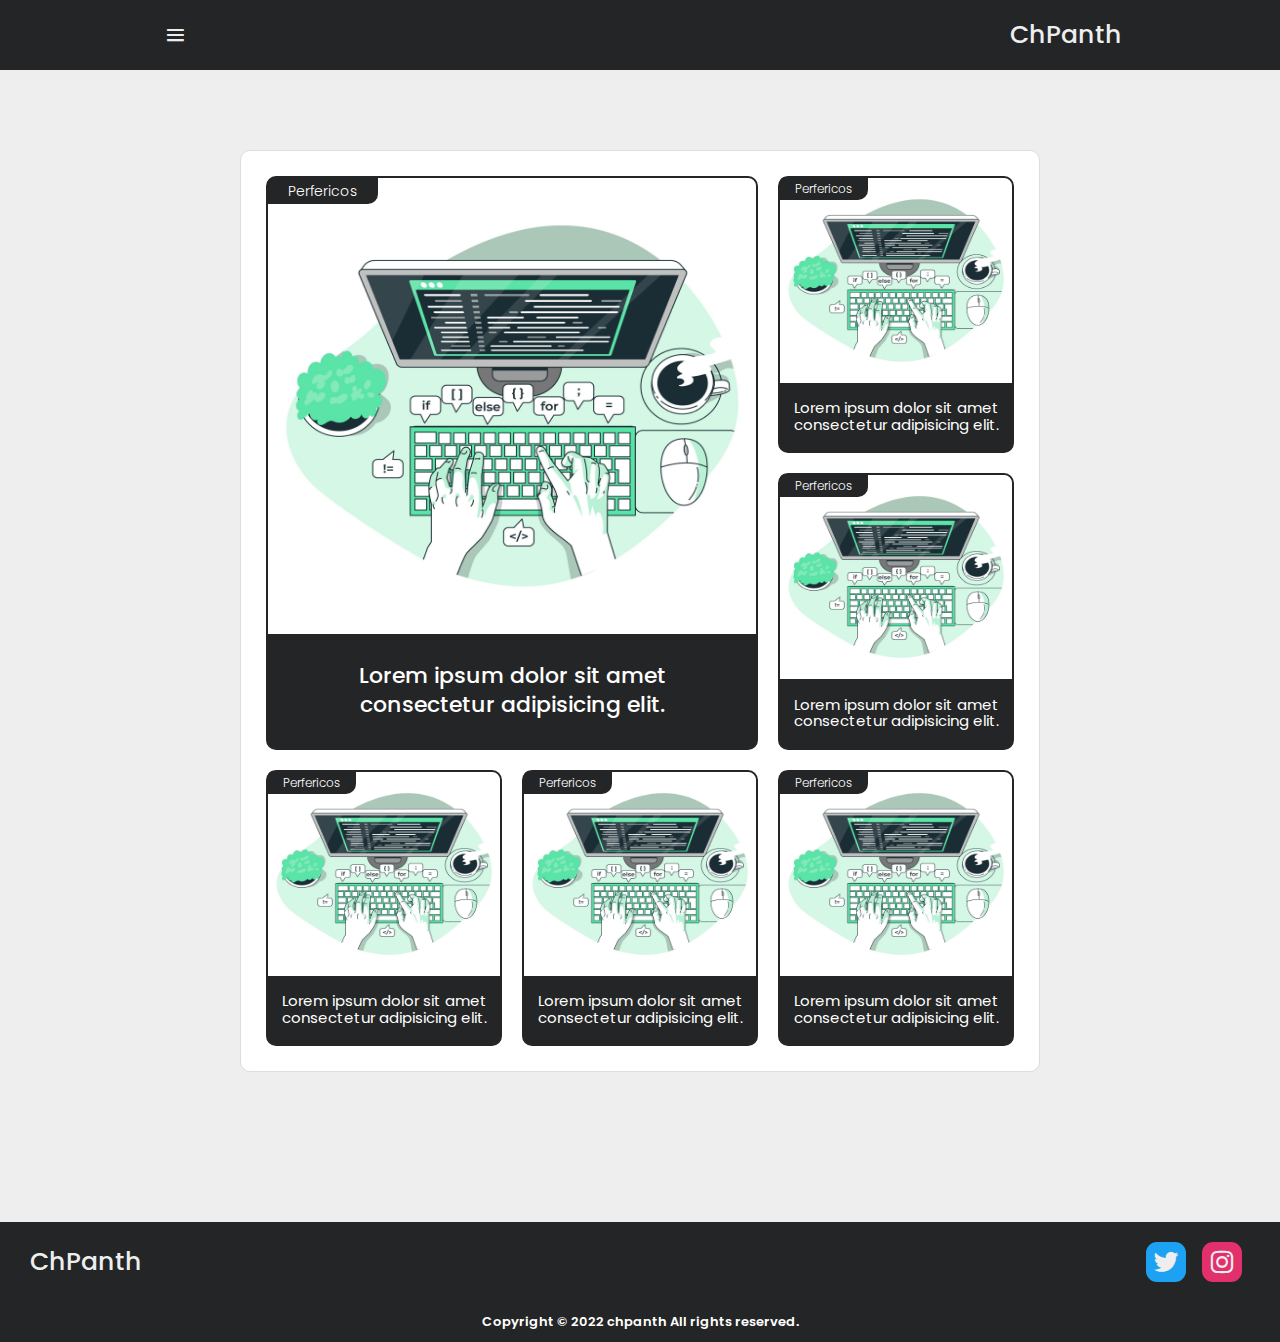
<file: index.html>
<!DOCTYPE html>
<html lang="es">

<head>
    <meta charset="UTF-8">
    <meta http-equiv="X-UA-Compatible" content="IE=edge">
    <meta name="viewport" content="width=device-width, initial-scale=1.0">
    <link rel="stylesheet" href="https://cdn.jsdelivr.net/npm/swiper/swiper-bundle.min.css" />
    <link rel="stylesheet" href="style.css" />
    <meta name="author" content="Marcos Penelas Camara">
    <link rel="preconnect" href="https://fonts.googleapis.com">
    <link href="https://fonts.googleapis.com/css2?family=Poppins:wght@300;400;500;600;700;800&display=swap"
        rel="stylesheet">
    <link href='https://unpkg.com/boxicons@2.1.1/css/boxicons.min.css' rel='stylesheet'>
    <script async src="https://www.googletagmanager.com/gtag/js?id=G-KHFEF1T73Z"></script>
    <title>ChPanth | Mejores Productos Amazon</title>
</head>

<body>
    <nav>
        <div class="nav-bar closeNav">
            <i class='bx bx-menu sidebarOpen'></i>
            <span class="logo navLogo"><a href="#">ChPanth</a></span>
            <div class="menu keepOpen">
                <div class="logo-toggle">
                    <span class="logo"><a href="#">ChPanth</a></span>
                    <i class='bx bx-x siderbarClose'></i>
                </div>

                <ul class="list keepOpen">

                    <li class="list__item">
                        <div class="list__button">
                            <span class="bx-icon keepOpen"><i class='bx bxs-home'></i></span>
                            <a href="#" class="nav__link">Inicio</a>
                        </div>
                    </li>

                    <li class="list__item list__item--click keepOpen">
                        <div class="list__button list__button--click keepOpen">
                            <span class="bx-icon keepOpen"><i class='bx bx-mobile-alt'></i></span>
                            <span href="#" class="nav__link keepOpen">Moviles</span>
                            <img src="img/chevron-right-solid-24.png" class="list__arrow keepOpen">
                        </div>

                        <ul class="list__show">
                            <li class="list__inside">
                                <a href="#" class="nav__link nav__link--inside">Estoy dentro</a>
                            </li>

                            <li class="list__inside">
                                <a href="#" class="nav__link nav__link--inside">Estoy dentro</a>
                            </li>
                        </ul>

                    </li>

                </ul>
            </div>
        </div>
    </nav>

    <section>
        <div class="grid-section">
            <div class="box big-bx">
                <div class="box-types"><span>Perfericos</span></div>
                <div class="box-img"><img src="img/main-photo.png" alt=""></div>
                <div class="box-text">
                    <div class="text-centered">
                        <h2>Lorem ipsum dolor sit amet consectetur adipisicing elit.</h2>
                    </div>
                </div>
            </div>

            <div class="box sml-bx">
                <div class="box-types"><span>Perfericos</span></div>
                <div class="box-img"><img src="img/main-photo.png" alt=""></div>
                <div class="box-text">
                    <div class="text-centered">
                        <h2>Lorem ipsum dolor sit amet consectetur adipisicing elit.</h2>
                    </div>
                </div>
            </div>
            <div class="box sml-bx">
                <div class="box-types"><span>Perfericos</span></div>
                <div class="box-img"><img src="img/main-photo.png" alt=""></div>
                <div class="box-text">
                    <div class="text-centered">
                        <h2>Lorem ipsum dolor sit amet consectetur adipisicing elit.</h2>
                    </div>
                </div>
            </div>
            <div class="box sml-bx">
                <div class="box-types"><span>Perfericos</span></div>
                <div class="box-img"><img src="img/main-photo.png" alt=""></div>
                <div class="box-text">
                    <div class="text-centered">
                        <h2>Lorem ipsum dolor sit amet consectetur adipisicing elit.</h2>
                    </div>
                </div>
            </div>
            <div class="box sml-bx">
                <div class="box-types"><span>Perfericos</span></div>
                <div class="box-img"><img src="img/main-photo.png" alt=""></div>
                <div class="box-text">
                    <div class="text-centered">
                        <h2>Lorem ipsum dolor sit amet consectetur adipisicing elit.</h2>
                    </div>
                </div>
            </div>
            <div class="box sml-bx">
                <div class="box-types"><span>Perfericos</span></div>
                <div class="box-img"><img src="img/main-photo.png" alt=""></div>
                <div class="box-text">
                    <div class="text-centered">
                        <h2>Lorem ipsum dolor sit amet consectetur adipisicing elit.</h2>
                    </div>
                </div>
            </div>
        </div>
    </section>

    <footer>
        <div class="content-footer">
            <div class="top-footer">
                <span class="logo navLogo"><a href="#">ChPanth</a></span>
                <div class="media-icons">
                    <a href="#"><i class='bx bxl-twitter'></i></a>
                    <a href="#"><i class='bx bxl-instagram'></i></a>
                </div>
            </div>
        </div>
        <div class="bottom-details">
            <div class="bottom_text">
                <span class="copyright_text">Copyright &#169; 2022 <a href="chpanth.html">chpanth</a>All rights
                    reserved.</span>
            </div>
        </div>
    </footer>

    <script src="https://cdn.jsdelivr.net/npm/swiper/swiper-bundle.min.js"></script>

    <script src="script.js"></script>

    <script>
        const body = document.querySelector("body"),
            nav = document.querySelector("nav"),
            sidebarOpen = document.querySelector(".sidebarOpen"),
            siderbarClose = document.querySelector(".siderbarClose");

        //   js code to toggle sidebar
        sidebarOpen.addEventListener("click", () => {
            nav.classList.add("active");
        });

        body.addEventListener("click", e => {
            let clickedElm = e.target;

            if (!clickedElm.classList.contains("sidebarOpen") && !clickedElm.classList.contains("keepOpen")) {
                nav.classList.remove("active");
            }
        });

        let mainLocation = window.pageYOffset;
        window.onscroll = function () {
            let currentOffset = window.pageYOffset;
            if (mainLocation >= currentOffset) {
                nav.style.top = '0';
            }
            else {
                nav.style.transition = 'top 0.3s'
                nav.style.top = '-100px'
            }
            mainLocation = currentOffset;
        }

        // nav menu list
        let listElements = document.querySelectorAll('.list__button--click');

        listElements.forEach(listElement => {
            listElement.addEventListener('click', () => {

                listElement.classList.toggle('arrow');

                let height = 0;
                let menu = listElement.nextElementSibling;
                if (menu.clientHeight == "0") {
                    height = menu.scrollHeight;
                }

                menu.style.height = `${height}px`;

            })
        });
    </script>

</body>

</html>
</file>
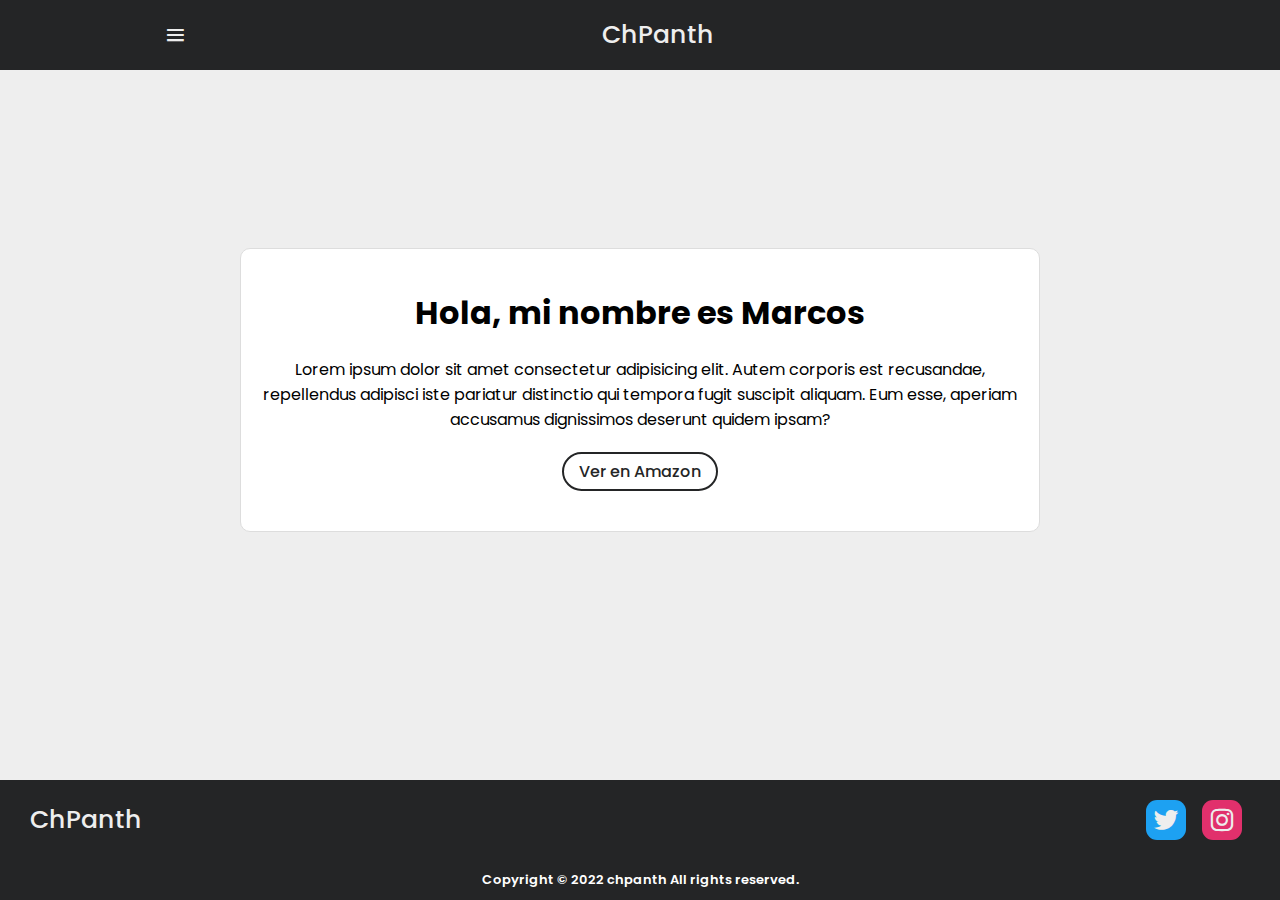
<file: aboutMe.html>
<!DOCTYPE html>
<html lang="es">
<head>
    <meta charset="UTF-8">
    <meta http-equiv="X-UA-Compatible" content="IE=edge">
    <meta name="viewport" content="width=device-width, initial-scale=1.0">
    <link rel="stylesheet" href="aboutMe.css" />
    <meta name="author" content="Marcos Penelas Camara">
    <link rel="preconnect" href="https://fonts.googleapis.com">
    <link href="https://fonts.googleapis.com/css2?family=Poppins:wght@300;400;500;600;700;800&display=swap" rel="stylesheet">
    <link href='https://unpkg.com/boxicons@2.1.1/css/boxicons.min.css' rel='stylesheet'>
    <script async src="https://www.googletagmanager.com/gtag/js?id=G-KHFEF1T73Z"></script>
    <title>ChPanth | Sobre mi</title>
</head>
<body>
    <nav>
        <div class="nav-bar closeNav">
            <i class='bx bx-menu sidebarOpen'></i>
            <span class="logo navLogo"><a href="#">ChPanth</a></span>
            <div class="menu keepOpen">
                <div class="logo-toggle">
                    <span class="logo"><a href="#">ChPanth</a></span>
                    <i class='bx bx-x siderbarClose'></i>
                </div>

                <ul class="list keepOpen">

                    <li class="list__item">
                        <div class="list__button">
                            <span class="bx-icon keepOpen"><i class='bx bxs-home keepOpen'></i></span>
                            <a href="#" class="nav__link">Inicio</a>
                        </div>
                    </li>

                    <li class="list__item list__item--click keepOpen">
                        <div class="list__button list__button--click keepOpen">
                            <span class="bx-icon keepOpen"><i class='bx bx-mobile-alt keepOpen'></i></span>
                            <span href="#" class="nav__link keepOpen">Moviles</span>
                            <img src="img/chevron-right-solid-24.png" class="list__arrow keepOpen keepOpen">
                        </div>

                        <ul class="list__show">
                            <li class="list__inside">
                                <a href="#" class="nav__link nav__link--inside">Estoy dentro</a>
                            </li>

                            <li class="list__inside">
                                <a href="#" class="nav__link nav__link--inside">Estoy dentro</a>
                            </li>
                        </ul>

                    </li>

                    <li class="list__item list__item--click keepOpen">
                        <div class="list__button list__button--click keepOpen">
                            <span class="bx-icon keepOpen"><i class='bx bx-laptop keepOpen'></i></span>
                            <span href="#" class="nav__link keepOpen">Portatiles y Tablets</span>
                            <img src="img/chevron-right-solid-24.png" class="list__arrow keepOpen">
                        </div>

                        <ul class="list__show">
                            <li class="list__inside">
                                <a href="#" class="nav__link nav__link--inside">Estoy dentro</a>
                            </li>

                            <li class="list__inside">
                                <a href="#" class="nav__link nav__link--inside">Estoy dentro</a>
                            </li>

                            <li class="list__inside">
                                <a href="#" class="nav__link nav__link--inside">Estoy dentro</a>
                            </li>
                        </ul>

                    </li>

                    <li class="list__item list__item--click keepOpen">
                        <div class="list__button list__button--click keepOpen">
                            <span class="bx-icon keepOpen"><i class='bx bx-headphone keepOpen'></i></span>
                            <span href="#" class="nav__link keepOpen">Perifericos</span>
                            <img src="img/chevron-right-solid-24.png" class="list__arrow keepOpen">
                        </div>

                        <ul class="list__show">
                            <li class="list__inside">
                                <a href="#" class="nav__link nav__link--inside">Estoy dentro</a>
                            </li>

                            <li class="list__inside">
                                <a href="#" class="nav__link nav__link--inside">Estoy dentro</a>
                            </li>

                            <li class="list__inside">
                                <a href="#" class="nav__link nav__link--inside">Estoy dentro</a>
                            </li>
                        </ul>

                    </li>

                    <li class="list__item">
                        <div class="list__button">
                            <span class="bx-icon keepOpen"><i class='bx bxs-message-rounded-dots'></i></span>
                            <a href="#" class="nav__link">Contacto</a>
                        </div>
                    </li>

                </ul>
            </div>

            <div class="darkLight-searchBox">
            </div>
        </div>
    </nav>

    <section>
        <div class="text-box">
            <h1>Hola, mi nombre es Marcos</h1>
            <p>Lorem ipsum dolor sit amet consectetur adipisicing elit. Autem corporis est recusandae, repellendus adipisci iste pariatur distinctio qui tempora fugit suscipit aliquam. Eum esse, aperiam accusamus dignissimos deserunt quidem ipsam?</p>
            <div class="content-button">
                <a href="#">Ver en Amazon</a>
            </div>
        </div>
    </section>

    <footer>
        <div class="content-footer">
            <div class="top-footer">
                <span class="logo navLogo"><a href="#">ChPanth</a></span>
                <div class="media-icons">
                    <a href="#"><i class='bx bxl-twitter'></i></a>
                    <a href="#"><i class='bx bxl-instagram'></i></a>
                </div>
            </div>
        </div>
        <div class="bottom-details">
            <div class="bottom_text">
                <span class="copyright_text">Copyright &#169; 2022 <a href="chpanth.html">chpanth</a>All rights reserved.</span>
            </div>
        </div>
    </footer>

    <script src="script.js"></script>

</body>
</html>
</file>
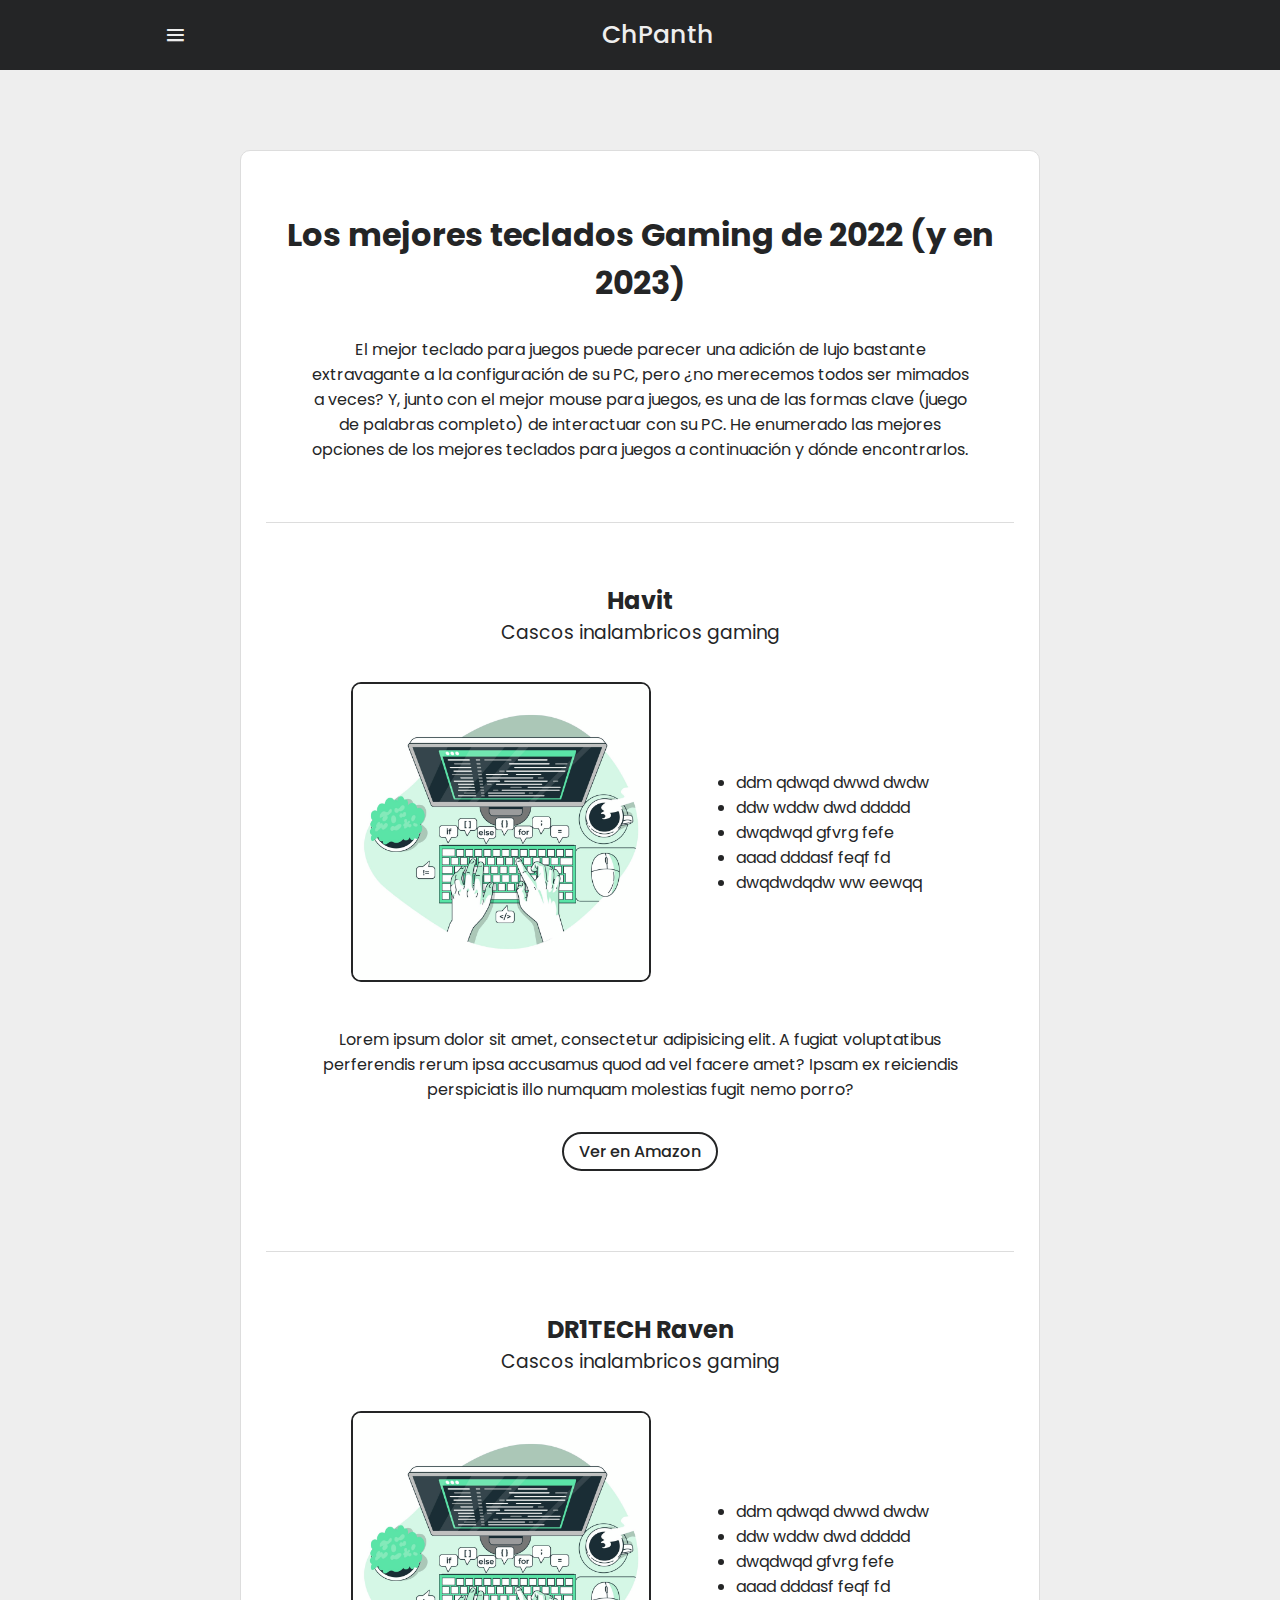
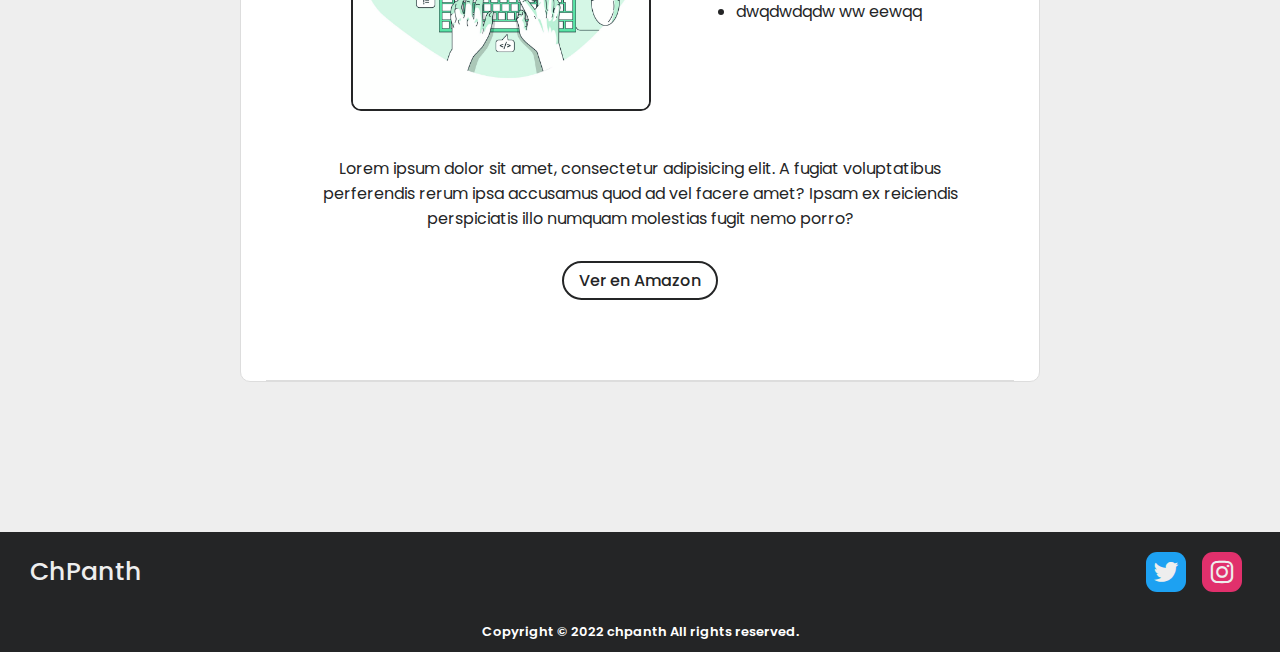
<file: perifericos/teclados.html>
<!DOCTYPE html>
<html lang="es">
<head>
    <meta charset="UTF-8">
    <meta http-equiv="X-UA-Compatible" content="IE=edge">
    <link rel="stylesheet" href="style.css"/>
    <meta name="viewport" content="width=device-width, initial-scale=1.0">
    <link rel="preconnect" href="https://fonts.googleapis.com">
    <link href="https://fonts.googleapis.com/css2?family=Poppins:wght@300;400;500;600;700;800;900&display=swap" rel="stylesheet">
    <link href='https://unpkg.com/boxicons@2.1.1/css/boxicons.min.css' rel='stylesheet'>
    <title>Document</title>
</head>
<body>

    <nav>
        <div class="nav-bar closeNav">
            <i class='bx bx-menu sidebarOpen'></i>
            <span class="logo navLogo"><a href="#">ChPanth</a></span>
            <div class="menu keepOpen">
                <div class="logo-toggle">
                    <span class="logo"><a href="#">ChPanth</a></span>
                    <i class='bx bx-x siderbarClose'></i>
                </div>

                <ul class="list keepOpen">

                    <li class="list__item">
                        <div class="list__button">
                            <span class="bx-icon keepOpen"><i class='bx bxs-home'></i></span>
                            <a href="#" class="nav__link">Inicio</a>
                        </div>
                    </li>

                    <li class="list__item list__item--click keepOpen">
                        <div class="list__button list__button--click keepOpen">
                            <span class="bx-icon keepOpen"><i class='bx bx-mobile-alt'></i></span>
                            <span href="#" class="nav__link keepOpen">Moviles</span>
                            <img src="../img/chevron-right-solid-24.png" class="list__arrow keepOpen">
                        </div>

                        <ul class="list__show">
                            <li class="list__inside">
                                <a href="#" class="nav__link nav__link--inside">Estoy dentro</a>
                            </li>

                            <li class="list__inside">
                                <a href="#" class="nav__link nav__link--inside">Estoy dentro</a>
                            </li>
                        </ul>

                    </li>

                    <li class="list__item list__item--click keepOpen">
                        <div class="list__button list__button--click keepOpen">
                            <span class="bx-icon keepOpen"><i class='bx bx-laptop'></i></span>
                            <span href="#" class="nav__link keepOpen">Portatiles y Tablets</span>
                            <img src="../img/chevron-right-solid-24.png" class="list__arrow keepOpen">
                        </div>

                        <ul class="list__show">
                            <li class="list__inside">
                                <a href="#" class="nav__link nav__link--inside">Estoy dentro</a>
                            </li>

                            <li class="list__inside">
                                <a href="#" class="nav__link nav__link--inside">Estoy dentro</a>
                            </li>

                            <li class="list__inside">
                                <a href="#" class="nav__link nav__link--inside">Estoy dentro</a>
                            </li>
                        </ul>

                    </li>

                    <li class="list__item list__item--click keepOpen">
                        <div class="list__button list__button--click keepOpen">
                            <span class="bx-icon keepOpen"><i class='bx bx-headphone'></i></span>
                            <span href="#" class="nav__link keepOpen">Perifericos</span>
                            <img src="../img/chevron-right-solid-24.png" class="list__arrow keepOpen">
                        </div>

                        <ul class="list__show">
                            <li class="list__inside">
                                <a href="#" class="nav__link nav__link--inside">Estoy dentro</a>
                            </li>

                            <li class="list__inside">
                                <a href="#" class="nav__link nav__link--inside">Estoy dentro</a>
                            </li>

                            <li class="list__inside">
                                <a href="#" class="nav__link nav__link--inside">Estoy dentro</a>
                            </li>
                        </ul>

                    </li>

                    <li class="list__item">
                        <div class="list__button">
                            <span class="bx-icon keepOpen"><i class='bx bxs-message-rounded-dots'></i></span>
                            <a href="#" class="nav__link">Contacto</a>
                        </div>
                    </li>

                </ul>
            </div>

            <div class="darkLight-searchBox">
            </div>
        </div>
    </nav>


    <section>
        <div class="content-sec">
            <div class="prodct-bx">
                <div class="first-text">
                    <h1>Los mejores teclados Gaming de 2022 (y en 2023)</h1>
                    <p>
                        El mejor teclado para juegos puede parecer una adición de lujo bastante extravagante a la configuración de su PC, pero ¿no merecemos todos ser mimados a veces? Y, junto con el mejor mouse para juegos, es una de las formas clave (juego de palabras completo) de interactuar con su PC.
                        He enumerado las mejores opciones de los mejores teclados para juegos a continuación y dónde encontrarlos.
                    </p>
                </div>
            </div>
            <div class="prodct-bx">
                <div class="title-bx">
                    <h2>Havit</h2>
                    <h3>Cascos inalambricos gaming</h3>
                </div>
                <div class="imgca-bx">
                    <img src="../img/main-photo.png" alt="">
                    <ul>
                        <li>ddm qdwqd dwwd dwdw </li>
                        <li>ddw wddw dwd ddddd</li>
                        <li>dwqdwqd gfvrg  fefe</li>
                        <li>aaad dddasf feqf fd</li>
                        <li>dwqdwdqdw ww eewqq</li>
                    </ul>
                </div>
                <div class="text-bx">
                    <p>Lorem ipsum dolor sit amet, consectetur adipisicing elit. A fugiat voluptatibus perferendis rerum ipsa accusamus quod ad vel facere amet? Ipsam ex reiciendis perspiciatis illo numquam molestias fugit nemo porro?</p>
                    <div class="content-button">
                        <a href="#">Ver en Amazon</a>
                    </div>
                </div>
            </div>
            <div class="prodct-bx">
                <div class="title-bx">
                    <h2>DR1TECH Raven</h2>
                    <h3>Cascos inalambricos gaming</h3>
                </div>
                <div class="imgca-bx">
                    <img src="../img/main-photo.png" alt="">
                    <ul>
                        <li>ddm qdwqd dwwd dwdw </li>
                        <li>ddw wddw dwd ddddd</li>
                        <li>dwqdwqd gfvrg  fefe</li>
                        <li>aaad dddasf feqf fd</li>
                        <li>dwqdwdqdw ww eewqq</li>
                    </ul>
                </div>
                <div class="text-bx">
                    <p>Lorem ipsum dolor sit amet, consectetur adipisicing elit. A fugiat voluptatibus perferendis rerum ipsa accusamus quod ad vel facere amet? Ipsam ex reiciendis perspiciatis illo numquam molestias fugit nemo porro?</p>
                    <div class="content-button">
                        <a href="#">Ver en Amazon</a>
                    </div>
                </div>
            </div>
        </div>
    </section>

    <footer>
        <div class="content-footer">
            <div class="top-footer">
                <span class="logo navLogo"><a href="#">ChPanth</a></span>
                <div class="media-icons">
                    <a href="#"><i class='bx bxl-twitter'></i></a>
                    <a href="#"><i class='bx bxl-instagram'></i></a>
                </div>
            </div>
        </div>
        <div class="bottom-details">
            <div class="bottom_text">
                <span class="copyright_text">Copyright &#169; 2022 <a href="chpanth.html">chpanth</a>All rights reserved.</span>
            </div>
        </div>
    </footer>

    <script src="script.js"></script>

</body>
</html>
</file>
<file: style.css>
* {
    margin: 0;
    padding: 0;
    text-decoration: none;
    box-sizing: border-box;
    scroll-behavior: smooth;
    list-style: none;
}

html {
    scroll-behavior: smooth;
}

:root {
    --body-color: #eee;
    --nav-color: #242526;
    --text-nav: #eee;
    --side-nav: #242526;
    --text-color: #242526;
}

body {
    background-color: var(--body-color);
    font-family: 'Poppins', sans-serif;
}

/* nav */
nav {
    position: fixed;
    top: 0;
    left: 0;
    height: 70px;
    width: 100%;
    background-color: var(--nav-color);
    z-index: 100;
}

nav .nav-bar {
    position: relative;
    height: 100%;
    max-width: 80%;
    width: 100%;
    background-color: var(--nav-color);
    margin: 0 auto;
    padding: 0 30px;
    display: flex;
    align-items: center;
    justify-content: space-between;
    transition: top 0.5s ease;
}

nav .nav-bar .sidebarOpen {
    color: var(--text-nav);
    font-size: 25px;
    padding: 5px;
    cursor: pointer;
    display: block;
}

.logo a {
    font-size: 25px;
    font-weight: 500;
    color: var(--text-nav);
    text-decoration: none;
}

.menu .logo-toggle {
    display: none;
}

.menu {
    position: fixed;
    height: 100%;
    width: 400px;
    left: -100%;
    top: 0;
    padding: 20px;
    background-color: var(--side-nav);
    z-index: 100;
    transition: all 0.4s ease;
}

nav.active .menu {
    left: -0%;
}

nav.active .nav-bar .navLogo a {
    opacity: 0;
    transition: all 0.3s ease;
}

.menu .logo-toggle {
    display: block;
    width: 100%;
    display: flex;
    align-items: center;
    justify-content: space-between;
}

.logo-toggle .siderbarClose {
    color: var(--text-nav);
    font-size: 24px;
    cursor: pointer;
}

/* Nav Menu*/
.nav__link {
    color: #fff;
    display: block;
    padding: 15px 0;
    text-decoration: none;
}

.nav__link--inside {
    border-radius: 6px;
    padding-left: 20px;
    text-align: left;
}

.nav__link--inside:hover {
    background: transparent;
}

.list {
    width: 100%;
    height: 85vh;
    display: flex;
    justify-content: center;
    flex-direction: column;
    border-radius: 0 16px 16px 0;
    background: transparent;
}

.list__item {
    list-style: none;
    width: 100%;
    text-align: center;
    overflow: hidden;
}

.list__item--click {
    cursor: pointer;
}

.list__button {
    display: flex;
    align-items: center;
    gap: 1em;
    width: 70%;
    margin: 0 auto;
}

.arrow .list__arrow {
    transform: rotate(90deg);
}

.list__arrow {
    margin-left: auto;
    transition: transform .3s;
}

.bx-icon {
    width: 24px;
    height: 24px;
    font-size: 24px;
    display: flex;
    align-items: center;
    justify-content: center;
    color: #eee;
}

.list__show {
    width: 80%;
    margin-left: auto;
    border-left: 2px solid #eee;
    list-style: none;
    transition: height .3s;
    height: 0;
}

/* Section first content */
section {
    width: 100%;
    height: auto;
    display: flex;
    justify-content: center;
    align-items: center;
    margin: 150px 0;
}

.grid-section {
    background-color: #fff;
    border: 1px solid #ddd;
    max-width: 800px;
    padding: 15px;
    height: auto;
    display: grid;
    grid-template-columns: auto auto auto;
    grid-template-rows: auto;
    border-radius: 10px;
}

.box {
    background-color: #fff;
    margin: 10px;
    border-radius: 10px;
    border: 2px solid #242526;
}

.big-bx {
    grid-column: 1/3;
    grid-row: 1/3;
}

.box-img {
    width: 100%;
    height: 75%;
    position: relative;
}

.box img {
    width: 100%;
    height: 100%;
    border-top-left-radius: 10px;
    border-top-right-radius: 10px;
}

.box-text {
    height: 25%;
    display: block;
    background-color: #242526;
    color: #fff;
    border-bottom-left-radius: 5px;
    border-bottom-right-radius: 5px;
}

.text-centered {
    width: 100%;
    height: 100%;
    display: flex;
    justify-content: center;
    align-items: center;
}

.box h2 {
    display: inline-block;
    font-size: 15px;
    text-align: center;
    padding: 0 10px;
    font-weight: 400;
    line-height: 1.125;
}

.big-bx .box-img {
    height: 80%;
}

.big-bx .box-text {
    height: 20.1%;
}

.big-bx h2 {
    font-size: 22px;
    line-height: 1.3;
    font-weight: 500;
    padding: 0 30px;
}

.box-types {
    position: absolute;
    z-index: 1;
    line-height: 1.3;
}

.box-types span {
    padding: 3px 15px;
    background-color: #242526;
    color: #fff;
    font-size: 12px;
    font-weight: 300;
    border-top-left-radius: 5px;
    border-bottom-right-radius: 10px;
}

.big-bx .box-types {
    line-height: 1.6;
}

.big-bx .box-types span {
    font-size: 14px;
    padding: 3px 20px;
}

/* Footer */
footer {
    background-color: var(--nav-color);
    width: 100%;
    bottom: 0;
    left: 0;
}

.top-footer {
    height: 60px;
}

footer .content-footer {
    max-width: 2000px;
    margin: auto;
    padding: 10px 30px;
}

footer .content-footer .top-footer {
    display: flex;
    align-items: center;
    justify-content: space-between;
}

.content-footer .top-footer .media-icons {
    display: flex;
}

.content-footer .top-footer .media-icons a {
    height: 40px;
    width: 40px;
    margin: 0 8px;
    border-radius: 11px;
    display: flex;
    align-items: center;
    justify-content: center;
    color: #eee;
    font-size: 30px;
    text-decoration: none;
    transition: all 0.2s ease;
}

.top-footer .media-icons a:nth-child(1) {
    background: #1da1f2;
}

.top-footer .media-icons a:nth-child(1):hover {
    color: #1da1f2;
    background: #fff;
}

.top-footer .media-icons a:nth-child(2) {
    background: #e1306c;
}

.top-footer .media-icons a:nth-child(2):hover {
    color: #e1306c;
    background: #fff;
}

footer .bottom-details {
    width: 100%;
    background-color: var(--nav-color);
    color: #eee;
}

footer .bottom-details .bottom_text {
    max-width: 1250px;
    margin: auto;
    padding: 10px;
    display: flex;
    justify-content: center;
}

.bottom-details .bottom_text span,
.bottom-details .bottom_text a {
    font-size: 13px;
    font-weight: 600;
    color: #fff;
    text-decoration: none;
}

.bottom-details .bottom_text a:hover {
    opacity: 1;
    text-decoration: underline;
}

.bottom-details .bottom_text a {
    margin-right: 3px;
}

@media (max-width: 700px) {
    section {
        margin: 100px 0;
    }

    .menu {
        width: 100%;
    }

    .grid-section {
        width: 90%;
        display: block;
        flex-wrap: nowrap;
    }

    .swiper {
        grid-column: 0/0;
        grid-row: 0/0;
    }

    .box h2 {
        font-size: 16px;
        padding: 10px;
        font-weight: 400;
    }

    .big-bx .box-types {
        line-height: 1.3;
    }

    .big-bx .box-types span {
        padding: 3px 15px;
        font-size: 12px;
        font-weight: 300;
        border-top-left-radius: 5px;
        border-bottom-right-radius: 10px;
    }
}
</file>
<file: aboutMe.css>
* {
    margin: 0;
    padding: 0;
    text-decoration: none;
    box-sizing: border-box;
    scroll-behavior: smooth;
    list-style: none;
}

html {
    scroll-behavior: smooth;
}

:root {
    --body-color: #eee;
    --nav-color: #242526;
    --text-nav: #eee;
    --side-nav: #242526;
    --text-color: #242526;
}

body {
    background-color: var(--body-color);
    font-family: 'Poppins', sans-serif;
    height: 100vh;
}

/* nav */
nav {
    position: fixed;
    top: 0;
    left: 0;
    height: 70px;
    width: 100%;
    background-color: var(--nav-color);
    z-index: 100;
}

nav .nav-bar {
    position: relative;
    height: 100%;
    max-width: 80%;
    width: 100%;
    background-color: var(--nav-color);
    margin: 0 auto;
    padding: 0 30px;
    display: flex;
    align-items: center;
    justify-content: space-between;
    transition: top 0.5s ease;
}

nav .nav-bar .sidebarOpen {
    color: var(--text-nav);
    font-size: 25px;
    padding: 5px;
    cursor: pointer;
    display: block;
}

.logo a {
    font-size: 25px;
    font-weight: 500;
    color: var(--text-nav);
    text-decoration: none;
}

.menu .logo-toggle {
    display: none;
}

.menu {
    position: fixed;
    height: 100%;
    width: 400px;
    left: -100%;
    top: 0;
    padding: 20px;
    background-color: var(--side-nav);
    z-index: 100;
    transition: all 0.4s ease;
}

nav.active .menu {
    left: -0%;
}

nav.active .nav-bar .navLogo a {
    opacity: 0;
    transition: all 0.3s ease;
}

.menu .logo-toggle {
    display: block;
    width: 100%;
    display: flex;
    align-items: center;
    justify-content: space-between;
}

.logo-toggle .siderbarClose {
    color: var(--text-nav);
    font-size: 24px;
    cursor: pointer;
}

/* Nav Menu*/
.nav__link {
    color: #fff;
    display: block;
    padding: 15px 0;
    text-decoration: none;
}

.nav__link--inside {
    border-radius: 6px;
    padding-left: 20px;
    text-align: left;
}

.nav__link--inside:hover {
    background: transparent;
}

.list {
    width: 100%;
    height: 85vh;
    display: flex;
    justify-content: center;
    flex-direction: column;
    border-radius: 0 16px 16px 0;
    background: transparent;
}

.list__item {
    list-style: none;
    width: 100%;
    text-align: center;
    overflow: hidden;
}

.list__item--click {
    cursor: pointer;
}

.list__button {
    display: flex;
    align-items: center;
    gap: 1em;
    width: 70%;
    margin: 0 auto;
}

.arrow .list__arrow {
    transform: rotate(90deg);
}

.list__arrow {
    margin-left: auto;
    transition: transform .3s;
}

.bx-icon {
    width: 24px;
    height: 24px;
    font-size: 24px;
    display: flex;
    align-items: center;
    justify-content: center;
    color: #eee;
}

.list__show {
    width: 80%;
    margin-left: auto;
    border-left: 2px solid #eee;
    list-style: none;
    transition: height .3s;
    height: 0;
}

/* About content */

section {
    width: 100%;
    height: calc(100vh - 120px);
    display: flex;
    justify-content: center;
    align-items: center;
}

.text-box {
    background-color: #fff;
    border: 1px solid #ddd;
    max-width: 800px;
    padding: 20px;
    height: auto;
    border-radius: 10px;
}

.text-box h1 {
    text-align: center;
    font-weight: 700;
    margin: 20px 0;
}

.text-box p {
    text-align: center;
}

.content-button {
    width: 100%;
    height: auto;
    text-align: center;
    display: flex;
    justify-content: center;
    align-items: center;
    margin: 20px 0;
}

.content-button a {
    padding: 5px 15px;
    font-weight: 500;
    border-radius: 9999px;
    background-color: transparent;
    border: 2px #242526 solid;
    align-items: center;
    display: inline-flex;
    justify-content: center;
    transition: all .2s ease;
    color: #242526;
}

.content-button a:hover {
    background-color: #242526;
    color: #fff;
}


/* Footer */ 
footer {
    background-color: var(--nav-color);
    width: 100%;
    bottom: 0;
    left: 0;
}

.top-footer {
    height: 60px;
}

footer .content-footer {
    max-width: 2000px;
    margin: auto;
    padding: 10px 30px;
}

footer .content-footer .top-footer {
    display: flex;
    align-items: center;
    justify-content: space-between;
}

.content-footer .top-footer .media-icons {
    display: flex;
}

.content-footer .top-footer .media-icons a {
    height: 40px;
    width: 40px;
    margin: 0 8px;
    border-radius: 11px;
    display: flex;
    align-items: center;
    justify-content: center;
    color: #eee;
    font-size: 30px;
    text-decoration: none;
    transition: all 0.2s ease;
}

.top-footer .media-icons a:nth-child(1) {
    background: #1da1f2;
}

.top-footer .media-icons a:nth-child(1):hover {
    color: #1da1f2;
    background: #fff;
}

.top-footer .media-icons a:nth-child(2) {
    background: #e1306c;
}

.top-footer .media-icons a:nth-child(2):hover {
    color: #e1306c;
    background: #fff;
}

footer .bottom-details {
    width: 100%;
    background-color: var(--nav-color);
    color: #eee;
}

footer .bottom-details .bottom_text {
    max-width: 1250px;
    margin: auto;
    padding: 10px;
    display: flex;
    justify-content: center;
}

.bottom-details .bottom_text span,
.bottom-details .bottom_text a {
    font-size: 13px;
    font-weight: 600;
    color: #fff;
    text-decoration: none;
}

.bottom-details .bottom_text a:hover {
    opacity: 1;
    text-decoration: underline;
}

.bottom-details .bottom_text a {
    margin-right: 3px;
}

@media (max-width: 850px) {
    .menu {
        width: 100%;
    }
    
    .text-box {
        width: 90%;
    }
}
</file>
<file: perifericos/style.css>
* {
    margin: 0;
    padding: 0;
    text-decoration: none;
    box-sizing: border-box;
    scroll-behavior: smooth;
}

html {
    scroll-behavior: smooth;
}

body {
    font-family: 'Poppins', sans-serif;
    background-color: #eee;
}

:root {
    --body-color: #eee;
    --nav-color: #242526;
    --text-nav: #eee;
    --side-nav: #242526;
    --text-color: #242526;
}

/* nav */
nav {
    position: fixed;
    top: 0;
    left: 0;
    height: 70px;
    width: 100%;
    background-color: var(--nav-color);
    z-index: 100;
}

nav .nav-bar {
    position: relative;
    height: 100%;
    max-width: 80%;
    width: 100%;
    background-color: var(--nav-color);
    margin: 0 auto;
    padding: 0 30px;
    display: flex;
    align-items: center;
    justify-content: space-between;
    transition: top 0.5s ease;
}

nav .nav-bar .sidebarOpen {
    color: var(--text-nav);
    font-size: 25px;
    padding: 5px;
    cursor: pointer;
    display: block;
}

.logo a {
    font-size: 25px;
    font-weight: 500;
    color: var(--text-nav);
    text-decoration: none;
}

.menu .logo-toggle {
    display: none;
}

.menu {
    position: fixed;
    height: 100%;
    width: 400px;
    left: -100%;
    top: 0;
    padding: 20px;
    background-color: var(--side-nav);
    z-index: 100;
    transition: all 0.4s ease;
}

nav.active .menu {
    left: -0%;
}

nav.active .nav-bar .navLogo a {
    opacity: 0;
    transition: all 0.3s ease;
}

.menu .logo-toggle {
    display: block;
    width: 100%;
    display: flex;
    align-items: center;
    justify-content: space-between;
}

.logo-toggle .siderbarClose {
    color: var(--text-nav);
    font-size: 24px;
    cursor: pointer;
}

/* Nav Menu*/
.nav__link {
    color: #fff;
    display: block;
    padding: 15px 0;
    text-decoration: none;
}

.nav__link--inside {
    border-radius: 6px;
    padding-left: 20px;
    text-align: left;
}

.nav__link--inside:hover {
    background: transparent;
}

.list {
    width: 100%;
    height: 85vh;
    display: flex;
    justify-content: center;
    flex-direction: column;
    border-radius: 0 16px 16px 0;
    background: transparent;
}

.list__item {
    list-style: none;
    width: 100%;
    text-align: center;
    overflow: hidden;
}

.list__item--click {
    cursor: pointer;
}

.list__button {
    display: flex;
    align-items: center;
    gap: 1em;
    width: 70%;
    margin: 0 auto;
}

.arrow .list__arrow {
    transform: rotate(90deg);
}

.list__arrow {
    margin-left: auto;
    transition: transform .3s;
}

.bx-icon {
    width: 24px;
    height: 24px;
    font-size: 24px;
    display: flex;
    align-items: center;
    justify-content: center;
    color: #eee;
}

.list__show {
    width: 80%;
    margin-left: auto;
    border-left: 2px solid #eee;
    list-style: none;
    transition: height .3s;
    height: 0;
}

/* Section products */
section {
    width: 100%;
    height: auto;
    display: flex;
    align-items: center;
    justify-content: center;
    margin: 150px 0;
}

.content-sec {
    max-width: 800px;
    height: auto;
    border: 1px solid #ddd;
    background-color: #fff;
    border-radius: 10px;
    color: #242526;
}

.prodct-bx {
    padding: 25px 25px 0 25px;
}

.title-bx {
    padding: 35px 0;
}

.first-text {
    padding: 35px 0 0;
}

.first-text h1 {
    text-align: center;
    font-weight: 700;
}

.first-text p {
    padding: 30px 40px 60px;
    font-weight: 400;
    border-bottom: 1px solid #ddd;
    text-align: center;
}

.title-bx h2 {
    text-align: center;
    font-weight: 700;
}

.title-bx h3 {
    text-align: center;
    font-weight: 400;
}

.imgca-bx {
    display: flex;
    align-items: center;
    justify-content: space-evenly;
}

.imgca-bx img {
    width: 300px;
    border-radius: 10px;
    border: 2px solid #242526;
}

.text-bx {
    width: 100%;
    padding: 15px 0 80px 0;
    display: block;
    border-bottom: 1px solid #ddd;
}

.text-bx p {
    padding: 30px 40px;
    font-weight: 400;
    text-align: center;
}

.content-button {
    width: 100%;
    height: auto;
    text-align: center;
    display: flex;
    justify-content: center;
    align-items: center;
}

.content-button a {
    padding: 5px 15px;
    font-weight: 500;
    border-radius: 9999px;
    background-color: transparent;
    border: 2px #242526 solid;
    align-items: center;
    display: inline-flex;
    justify-content: center;
    transition: all .2s ease;
    color: #242526;
}

.content-button a:hover {
    background-color: #242526;
    color: #fff;
}


/* Footer */
footer {
    background-color: var(--nav-color);
    width: 100%;
    bottom: 0;
    left: 0;
}

.top-footer {
    height: 60px;
}

footer .content-footer {
    max-width: 2000px;
    margin: auto;
    padding: 10px 30px;
}

footer .content-footer .top-footer {
    display: flex;
    align-items: center;
    justify-content: space-between;
}

.content-footer .top-footer .media-icons {
    display: flex;
}

.content-footer .top-footer .media-icons a {
    height: 40px;
    width: 40px;
    margin: 0 8px;
    border-radius: 11px;
    display: flex;
    align-items: center;
    justify-content: center;
    color: #eee;
    font-size: 30px;
    text-decoration: none;
    transition: all 0.2s ease;
}

.top-footer .media-icons a:nth-child(1) {
    background: #1da1f2;
}

.top-footer .media-icons a:nth-child(1):hover {
    color: #1da1f2;
    background: #fff;
}

.top-footer .media-icons a:nth-child(2) {
    background: #e1306c;
}

.top-footer .media-icons a:nth-child(2):hover {
    color: #e1306c;
    background: #fff;
}

footer .bottom-details {
    width: 100%;
    background-color: var(--nav-color);
    color: #eee;
}

footer .bottom-details .bottom_text {
    max-width: 1250px;
    margin: auto;
    padding: 10px;
    display: flex;
    justify-content: center;
}

.bottom-details .bottom_text span,
.bottom-details .bottom_text a {
    font-size: 13px;
    font-weight: 600;
    color: #fff;
    text-decoration: none;
}

.bottom-details .bottom_text a:hover {
    opacity: 1;
    text-decoration: underline;
}

.bottom-details .bottom_text a {
    margin-right: 3px;
}

@media (max-width: 850px) {
    section {
        margin: 100px 0;
    }

    .menu {
        width: 100%;
    }

    .content-sec {
        width: 90%;
    }

    .first-text h1 {
        font-size: 22px;
    }

    .first-text p {
        padding: 20px 0 80px;
    }

    .title-bx h2 {
        font-size: 22px;
    }

    .imgca-bx {
        display: block;
    }

    .imgca-bx img {
        width: 100%;
    }

    .imgca-bx ul {
        width: 80%;
        text-align: center;
        margin: 30px auto;
    }

    .text-bx p {
        padding: 0 0 30px;
    }

    .text-bx {
        padding: 0 0 80px 0;
    }
}
</file>
